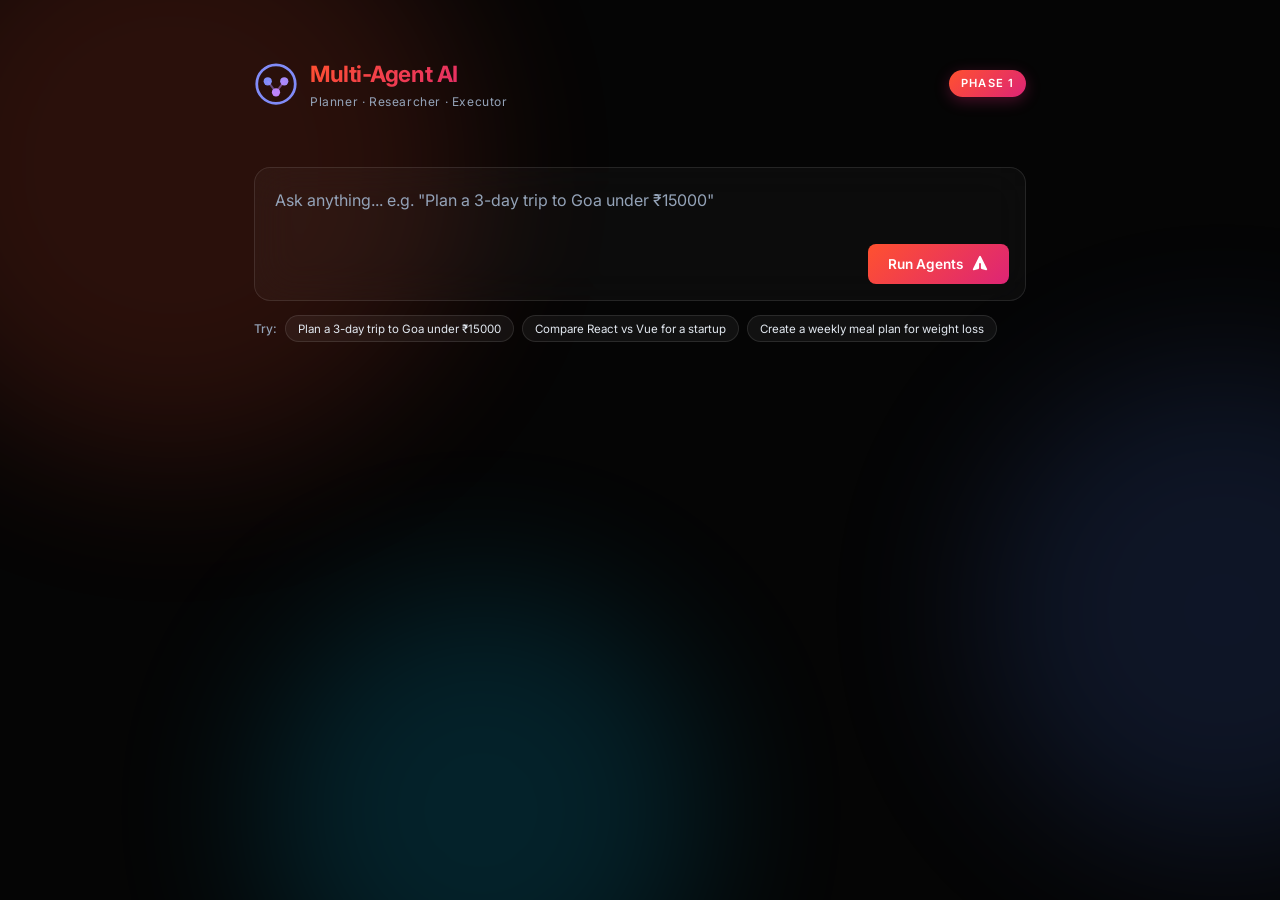
<file: templates/index.html>
<!DOCTYPE html>
<html lang="en">
<head>
    <meta charset="UTF-8">
    <meta name="viewport" content="width=device-width, initial-scale=1.0">
    <meta name="description" content="Multi-Agent AI System — Break any query into tasks, research them, and get a structured answer.">
    <title>Multi-Agent AI System</title>
    <link rel="preconnect" href="https://fonts.googleapis.com">
    <link rel="preconnect" href="https://fonts.gstatic.com" crossorigin>
    <link href="https://fonts.googleapis.com/css2?family=Inter:wght@300;400;500;600;700;800&family=JetBrains+Mono:wght@400;500&display=swap" rel="stylesheet">
    <link rel="stylesheet" href="/static/style.css">
</head>
<body>
    <!-- Animated background orbs -->
    <div class="bg-orbs">
        <div class="orb orb-1"></div>
        <div class="orb orb-2"></div>
        <div class="orb orb-3"></div>
    </div>

    <div class="app-container">
        <!-- Header -->
        <header class="app-header">
            <div class="logo">
                <div class="logo-icon">
                    <svg viewBox="0 0 32 32" fill="none">
                        <circle cx="16" cy="16" r="14" stroke="url(#g1)" stroke-width="2"/>
                        <circle cx="10" cy="14" r="3" fill="url(#g1)"/>
                        <circle cx="22" cy="14" r="3" fill="url(#g2)"/>
                        <circle cx="16" cy="22" r="3" fill="url(#g3)"/>
                        <line x1="10" y1="14" x2="22" y2="14" stroke="url(#g1)" stroke-width="1.5" opacity="0.5"/>
                        <line x1="10" y1="14" x2="16" y2="22" stroke="url(#g2)" stroke-width="1.5" opacity="0.5"/>
                        <line x1="22" y1="14" x2="16" y2="22" stroke="url(#g3)" stroke-width="1.5" opacity="0.5"/>
                        <defs>
                            <linearGradient id="g1" x1="0" y1="0" x2="32" y2="32">
                                <stop stop-color="#818cf8"/><stop offset="1" stop-color="#6366f1"/>
                            </linearGradient>
                            <linearGradient id="g2" x1="0" y1="0" x2="32" y2="32">
                                <stop stop-color="#a78bfa"/><stop offset="1" stop-color="#8b5cf6"/>
                            </linearGradient>
                            <linearGradient id="g3" x1="0" y1="0" x2="32" y2="32">
                                <stop stop-color="#c084fc"/><stop offset="1" stop-color="#a855f7"/>
                            </linearGradient>
                        </defs>
                    </svg>
                </div>
                <div>
                    <h1>Multi-Agent AI</h1>
                    <p class="subtitle">Planner &middot; Researcher &middot; Executor</p>
                </div>
            </div>
            <span class="badge">Phase 1</span>
        </header>

        <!-- Query Input -->
        <section class="query-section" id="querySection">
            <div class="input-wrapper">
                <textarea
                    id="queryInput"
                    placeholder="Ask anything... e.g. &quot;Plan a 3-day trip to Goa under ₹15000&quot;"
                    rows="3"
                    maxlength="1000"
                ></textarea>
                <button id="submitBtn" onclick="submitQuery()">
                    <span class="btn-text">Run Agents</span>
                    <span class="btn-icon">
                        <svg viewBox="0 0 20 20" fill="currentColor" width="18" height="18">
                            <path d="M10.894 2.553a1 1 0 00-1.788 0l-7 14a1 1 0 001.169 1.409l5-1.429A1 1 0 009 15.571V11a1 1 0 112 0v4.571a1 1 0 00.725.962l5 1.428a1 1 0 001.17-1.408l-7-14z"/>
                        </svg>
                    </span>
                </button>
            </div>
            <div class="examples">
                <span class="examples-label">Try:</span>
                <button class="example-chip" onclick="useExample(this)">Plan a 3-day trip to Goa under ₹15000</button>
                <button class="example-chip" onclick="useExample(this)">Compare React vs Vue for a startup</button>
                <button class="example-chip" onclick="useExample(this)">Create a weekly meal plan for weight loss</button>
            </div>
        </section>

        <!-- Pipeline Visualization -->
        <section class="pipeline-section hidden" id="pipelineSection">
            <div class="pipeline-steps">
                <div class="pipe-step" id="step-1" data-step="1">
                    <div class="step-indicator">
                        <div class="step-dot"></div>
                        <div class="step-line"></div>
                    </div>
                    <div class="step-content">
                        <div class="step-header">
                            <span class="step-number">01</span>
                            <h3>Planner Agent</h3>
                            <span class="step-status" id="status-1"></span>
                        </div>
                        <p class="step-desc">Breaking your query into actionable tasks...</p>
                        <div class="task-list hidden" id="taskList"></div>
                    </div>
                </div>

                <div class="pipe-step" id="step-2" data-step="2">
                    <div class="step-indicator">
                        <div class="step-dot"></div>
                        <div class="step-line"></div>
                    </div>
                    <div class="step-content">
                        <div class="step-header">
                            <span class="step-number">02</span>
                            <h3>Research Agent</h3>
                            <span class="step-status" id="status-2"></span>
                        </div>
                        <p class="step-desc">Researching each task independently...</p>
                        <div class="research-progress hidden" id="researchProgress"></div>
                    </div>
                </div>

                <div class="pipe-step" id="step-3" data-step="3">
                    <div class="step-indicator">
                        <div class="step-dot"></div>
                    </div>
                    <div class="step-content">
                        <div class="step-header">
                            <span class="step-number">03</span>
                            <h3>Executor Agent</h3>
                            <span class="step-status" id="status-3"></span>
                        </div>
                        <p class="step-desc">Synthesising all findings into a structured answer...</p>
                    </div>
                </div>
            </div>
        </section>

        <!-- Result -->
        <section class="result-section hidden" id="resultSection">
            <div class="result-header">
                <h2>Final Answer</h2>
                <div class="result-actions">
                    <span class="elapsed-badge" id="elapsedTime"></span>
                    <button class="action-btn" onclick="copyResult()" title="Copy to clipboard">
                        <svg viewBox="0 0 24 24" width="16" height="16" stroke="currentColor" stroke-width="2" fill="none"><rect x="9" y="9" width="13" height="13" rx="2" ry="2"></rect><path d="M5 15H4a2 2 0 0 1-2-2V4a2 2 0 0 1 2-2h9a2 2 0 0 1 2 2v1"></path></svg>
                    </button>
                    <button class="action-btn" onclick="downloadResult()" title="Download Report">
                        <svg viewBox="0 0 24 24" width="16" height="16" stroke="currentColor" stroke-width="2" fill="none"><path d="M21 15v4a2 2 0 0 1-2 2H5a2 2 0 0 1-2-2v-4"></path><polyline points="7 10 12 15 17 10"></polyline><line x1="12" y1="15" x2="12" y2="3"></line></svg>
                    </button>
                </div>
            </div>
            <div class="result-body" id="resultBody"></div>
        </section>

        <!-- Error -->
        <section class="error-section hidden" id="errorSection">
            <div class="error-content">
                <span class="error-icon">⚠</span>
                <p id="errorMessage"></p>
            </div>
        </section>
    </div>

    <script>
        // ──────────────────────────────────────────────────
        // State
        // ──────────────────────────────────────────────────
        let isRunning = false;
        let rawAnswer = "";

        // ──────────────────────────────────────────────────
        // Submit query
        // ──────────────────────────────────────────────────
        function submitQuery() {
            const input = document.getElementById("queryInput");
            const query = input.value.trim();
            if (!query || isRunning) return;

            isRunning = true;
            resetUI();
            show("pipelineSection");
            document.getElementById("submitBtn").classList.add("loading");
            document.getElementById("submitBtn").disabled = true;

            // Start SSE stream
            fetch("/api/run", {
                method: "POST",
                headers: { "Content-Type": "application/json" },
                body: JSON.stringify({ query }),
            }).then(response => {
                const reader = response.body.getReader();
                const decoder = new TextDecoder();
                let buffer = "";

                function read() {
                    reader.read().then(({ done, value }) => {
                        if (done) {
                            finishRun();
                            return;
                        }
                        buffer += decoder.decode(value, { stream: true });

                        // Parse SSE events from buffer
                        const lines = buffer.split("\n");
                        buffer = "";
                        let currentEvent = "";

                        for (const line of lines) {
                            if (line.startsWith("event: ")) {
                                currentEvent = line.slice(7);
                            } else if (line.startsWith("data: ")) {
                                const data = JSON.parse(line.slice(6));
                                handleEvent(currentEvent, data);
                            } else if (line !== "") {
                                // Incomplete line — push back to buffer
                                buffer += line + "\n";
                            }
                        }
                        read();
                    });
                }
                read();
            }).catch(err => {
                showError("Connection failed: " + err.message);
                finishRun();
            });
        }

        // ──────────────────────────────────────────────────
        // Handle SSE events
        // ──────────────────────────────────────────────────
        function handleEvent(event, data) {
            switch (event) {
                case "step":
                    updateStep(data);
                    break;
                case "tasks":
                    showTasks(data);
                    break;
                case "research":
                    updateResearch(data);
                    break;
                case "result":
                    showResult(data);
                    break;
                case "error":
                    showError(data.message);
                    break;
                case "done":
                    finishRun();
                    break;
            }
        }

        function updateStep(data) {
            const el = document.getElementById(`step-${data.step}`);
            const status = document.getElementById(`status-${data.step}`);

            if (data.status === "running") {
                el.classList.add("active");
                el.classList.remove("completed");
                status.textContent = "Running...";
                status.className = "step-status running";
            } else if (data.status === "done") {
                el.classList.remove("active");
                el.classList.add("completed");
                status.textContent = "Complete";
                status.className = "step-status done";
            }
        }

        function showTasks(data) {
            const list = document.getElementById("taskList");
            list.innerHTML = data.tasks.map(t =>
                `<div class="task-item">
                    <span class="task-id">${t.task_id}</span>
                    <span class="task-desc">${escapeHtml(t.description)}</span>
                </div>`
            ).join("");
            list.classList.remove("hidden");
        }

        function updateResearch(data) {
            const container = document.getElementById("researchProgress");
            container.classList.remove("hidden");

            let item = document.getElementById(`research-${data.task_id}`);
            if (!item) {
                item = document.createElement("div");
                item.id = `research-${data.task_id}`;
                item.className = "research-item";
                item.innerHTML = `
                    <div class="research-header">
                        <span class="research-index">${data.index}/${data.total}</span>
                        <span class="research-desc">${escapeHtml(data.description)}</span>
                        <span class="research-status"></span>
                    </div>
                    <div class="research-result hidden"></div>
                `;
                container.appendChild(item);
            }

            const statusEl = item.querySelector(".research-status");
            const resultEl = item.querySelector(".research-result");

            if (data.status === "running") {
                item.classList.add("active");
                statusEl.innerHTML = '<span class="spinner-sm"></span>';
            } else if (data.status === "done") {
                item.classList.remove("active");
                item.classList.add("completed");
                statusEl.textContent = "✓";
                if (data.result) {
                    resultEl.textContent = data.result;
                    resultEl.classList.remove("hidden");
                }
            } else if (data.status === "failed") {
                item.classList.add("failed");
                statusEl.textContent = "✗";
            }
        }

        function showResult(data) {
            rawAnswer = data.answer;
            const section = document.getElementById("resultSection");
            const body = document.getElementById("resultBody");
            const elapsed = document.getElementById("elapsedTime");

            body.innerHTML = markdownToHtml(data.answer);
            elapsed.textContent = `${data.elapsed}s`;
            section.classList.remove("hidden");
            section.scrollIntoView({ behavior: "smooth", block: "start" });
        }

        function showError(msg) {
            document.getElementById("errorMessage").textContent = msg;
            show("errorSection");
        }

        // ──────────────────────────────────────────────────
        // Helpers
        // ──────────────────────────────────────────────────
        function finishRun() {
            isRunning = false;
            const btn = document.getElementById("submitBtn");
            btn.classList.remove("loading");
            btn.disabled = false;
        }

        function copyResult() {
            if (!rawAnswer) return;
            navigator.clipboard.writeText(rawAnswer).then(() => {
                // Could show toast or visual feedback
            });
        }

        function downloadResult() {
            if (!rawAnswer) return;
            const blob = new Blob([rawAnswer], { type: 'text/markdown' });
            const url = URL.createObjectURL(blob);
            const a = document.createElement('a');
            a.href = url;
            a.download = 'multi-agent-report.md';
            a.click();
            URL.revokeObjectURL(url);
        }

        function resetUI() {
            hide("pipelineSection");
            hide("resultSection");
            hide("errorSection");
            ["step-1", "step-2", "step-3"].forEach(id => {
                const el = document.getElementById(id);
                el.classList.remove("active", "completed");
            });
            ["status-1", "status-2", "status-3"].forEach(id => {
                document.getElementById(id).textContent = "";
            });
            document.getElementById("taskList").innerHTML = "";
            document.getElementById("taskList").classList.add("hidden");
            document.getElementById("researchProgress").innerHTML = "";
            document.getElementById("researchProgress").classList.add("hidden");
        }

        function show(id) { document.getElementById(id).classList.remove("hidden"); }
        function hide(id) { document.getElementById(id).classList.add("hidden"); }

        function useExample(btn) {
            document.getElementById("queryInput").value = btn.textContent;
            document.getElementById("queryInput").focus();
        }

        function escapeHtml(text) {
            const div = document.createElement("div");
            div.textContent = text;
            return div.innerHTML;
        }

        // Basic markdown → HTML (handles ##, *, -, bold, code)
        function markdownToHtml(md) {
            return md
                .replace(/&/g, "&amp;")
                .replace(/</g, "&lt;")
                .replace(/>/g, "&gt;")
                .split("\n")
                .map(line => {
                    // Headings
                    if (line.startsWith("## ")) return `<h2>${line.slice(3)}</h2>`;
                    if (line.startsWith("### ")) return `<h3>${line.slice(4)}</h3>`;
                    // Bullet points
                    if (/^\* /.test(line)) return `<li>${line.slice(2)}</li>`;
                    if (/^- /.test(line)) return `<li>${line.slice(2)}</li>`;
                    // Empty line
                    if (line.trim() === "") return "<br>";
                    // Paragraph
                    return `<p>${line}</p>`;
                })
                .join("")
                // Bold
                .replace(/\*\*(.+?)\*\*/g, "<strong>$1</strong>")
                // Inline code
                .replace(/`(.+?)`/g, "<code>$1</code>")
                // Wrap consecutive <li> in <ul>
                .replace(/(<li>.*?<\/li>)+/g, match => `<ul>${match}</ul>`);
        }

        // Submit on Ctrl+Enter / Cmd+Enter
        document.getElementById("queryInput").addEventListener("keydown", e => {
            if ((e.ctrlKey || e.metaKey) && e.key === "Enter") {
                e.preventDefault();
                submitQuery();
            }
        });
    </script>
</body>
</html>
</file>
<file: static/style.css>
/* ================================================================
   Multi-Agent AI System — Stylesheet
   Premium dark theme with glassmorphism and micro-animations
   ================================================================ */

/* ── Reset & Variables ─────────────────────────────────────────── */
*,
*::before,
*::after {
    margin: 0;
    padding: 0;
    box-sizing: border-box;
}

:root {
    /* Core palette */
    --bg-primary: #050505;
    --bg-secondary: #111;
    --bg-card: rgba(255, 255, 255, 0.03);
    --bg-card-hover: rgba(255, 255, 255, 0.06);
    --bg-glass: rgba(255, 255, 255, 0.05);

    /* Accent gradients (Vibrant & Colorful) */
    --accent-1: #FF512F;
    --accent-2: #DD2476;
    --accent-3: #4776E6;
    --accent-4: #8E54E9;
    --accent-5: #00C9FF;

    --gradient-primary: linear-gradient(135deg, #FF512F, #DD2476);
    --gradient-secondary: linear-gradient(135deg, #4776E6, #8E54E9);
    --gradient-success: linear-gradient(135deg, #00C9FF, #92FE9D);

    /* Text */
    --text-primary: #ffffff;
    --text-secondary: #e2e8f0;
    --text-muted: #94a3b8;

    /* Borders */
    --border-subtle: rgba(255, 255, 255, 0.1);
    --border-accent: rgba(221, 36, 118, 0.4);

    /* Spacing */
    --radius-sm: 8px;
    --radius-md: 12px;
    --radius-lg: 16px;
    --radius-xl: 24px;

    /* Transitions */
    --ease-out: cubic-bezier(0.16, 1, 0.3, 1);
    --ease-spring: cubic-bezier(0.34, 1.56, 0.64, 1);
}

html {
    font-size: 16px;
    scroll-behavior: smooth;
}

body {
    font-family: 'Inter', -apple-system, BlinkMacSystemFont, sans-serif;
    background: var(--bg-primary);
    color: var(--text-primary);
    line-height: 1.6;
    min-height: 100vh;
    overflow-x: hidden;
    -webkit-font-smoothing: antialiased;
}

/* ── Animated Background Orbs ──────────────────────────────────── */
.bg-orbs {
    position: fixed;
    inset: 0;
    z-index: 0;
    overflow: hidden;
    pointer-events: none;
}

.orb {
    position: absolute;
    border-radius: 50%;
    filter: blur(80px); /* Slightly reduced for performance */
    opacity: 0.15;
    animation: float 20s ease-in-out infinite;
    will-change: transform;
}

.orb-1 {
    width: 600px;
    height: 600px;
    background: var(--accent-1);
    top: -15%;
    left: -10%;
    animation-delay: 0s;
}

.orb-2 {
    width: 500px;
    height: 500px;
    background: var(--accent-3);
    top: 40%;
    right: -15%;
    animation-delay: -5s;
    animation-duration: 25s;
}

.orb-3 {
    width: 450px;
    height: 450px;
    background: var(--accent-5);
    bottom: -15%;
    left: 20%;
    animation-delay: -10s;
    animation-duration: 22s;
}

@keyframes float {
    0%, 100% { transform: translate(0, 0) scale(1); }
    25%      { transform: translate(30px, -50px) scale(1.05); }
    50%      { transform: translate(-20px, 20px) scale(0.95); }
    75%      { transform: translate(40px, 30px) scale(1.02); }
}

/* ── App Container ─────────────────────────────────────────────── */
.app-container {
    position: relative;
    z-index: 1;
    max-width: 820px;
    margin: 0 auto;
    padding: 2rem 1.5rem 4rem;
}

/* ── Header ────────────────────────────────────────────────────── */
.app-header {
    display: flex;
    align-items: center;
    justify-content: space-between;
    padding: 1.5rem 0;
    margin-bottom: 2rem;
}

.logo {
    display: flex;
    align-items: center;
    gap: 0.75rem;
}

.logo-icon {
    width: 44px;
    height: 44px;
    display: flex;
    align-items: center;
    justify-content: center;
}

.logo-icon svg {
    width: 100%;
    height: 100%;
}

.logo h1 {
    font-size: 1.4rem;
    font-weight: 700;
    background: var(--gradient-primary);
    -webkit-background-clip: text;
    -webkit-text-fill-color: transparent;
    background-clip: text;
    letter-spacing: -0.02em;
}

.subtitle {
    font-size: 0.75rem;
    color: var(--text-muted);
    font-weight: 400;
    letter-spacing: 0.05em;
}

.badge {
    font-size: 0.7rem;
    font-weight: 600;
    text-transform: uppercase;
    letter-spacing: 0.1em;
    color: #fff;
    background: var(--gradient-primary);
    padding: 0.3rem 0.75rem;
    border-radius: 100px;
    box-shadow: 0 4px 15px rgba(221, 36, 118, 0.3);
}

/* ── Query Section ─────────────────────────────────────────────── */
.query-section {
    margin-bottom: 2rem;
}

.input-wrapper {
    position: relative;
    background: var(--bg-card);
    border: 1px solid var(--border-subtle);
    border-radius: var(--radius-lg);
    padding: 1.25rem;
    transition: border-color 0.3s var(--ease-out), box-shadow 0.3s var(--ease-out);
    backdrop-filter: blur(20px);
}

.input-wrapper:focus-within {
    border-color: var(--border-accent);
    box-shadow: 0 0 0 3px rgba(99, 102, 241, 0.1),
                0 8px 32px rgba(0, 0, 0, 0.3);
}

.input-wrapper textarea {
    width: 100%;
    background: transparent;
    border: none;
    outline: none;
    color: var(--text-primary);
    font-family: 'Inter', sans-serif;
    font-size: 1rem;
    line-height: 1.6;
    resize: none;
    padding-bottom: 0.5rem;
}

.input-wrapper textarea::placeholder {
    color: var(--text-muted);
}

#submitBtn {
    position: absolute;
    bottom: 1rem;
    right: 1rem;
    display: flex;
    align-items: center;
    gap: 0.5rem;
    padding: 0.6rem 1.25rem;
    background: var(--gradient-primary);
    color: white;
    border: none;
    border-radius: var(--radius-sm);
    font-family: 'Inter', sans-serif;
    font-size: 0.85rem;
    font-weight: 600;
    cursor: pointer;
    transition: transform 0.2s var(--ease-spring),
                box-shadow 0.2s var(--ease-out),
                opacity 0.2s;
}

#submitBtn:hover:not(:disabled) {
    transform: translateY(-1px) scale(1.02);
    box-shadow: 0 4px 20px rgba(99, 102, 241, 0.4);
}

#submitBtn:active:not(:disabled) {
    transform: scale(0.98);
}

#submitBtn:disabled {
    opacity: 0.6;
    cursor: not-allowed;
}

#submitBtn.loading .btn-text { display: none; }
#submitBtn.loading .btn-icon { display: none; }

#submitBtn.loading::after {
    content: "";
    width: 18px;
    height: 18px;
    border: 2px solid rgba(255,255,255,0.3);
    border-top-color: white;
    border-radius: 50%;
    animation: spin 0.6s linear infinite;
}

/* Examples */
.examples {
    display: flex;
    align-items: center;
    gap: 0.5rem;
    margin-top: 0.85rem;
    flex-wrap: wrap;
}

.examples-label {
    font-size: 0.75rem;
    color: var(--text-muted);
    font-weight: 500;
}

.example-chip {
    font-size: 0.72rem;
    padding: 0.35rem 0.75rem;
    background: var(--bg-glass);
    color: var(--text-secondary);
    border: 1px solid var(--border-subtle);
    border-radius: 100px;
    cursor: pointer;
    font-family: 'Inter', sans-serif;
    transition: all 0.2s var(--ease-out);
    white-space: nowrap;
}

.example-chip:hover {
    background: rgba(255, 255, 255, 0.06);
    border-color: var(--border-accent);
    color: var(--text-primary);
}

/* ── Pipeline Section ──────────────────────────────────────────── */
.pipeline-section {
    margin-bottom: 2rem;
}

.pipeline-steps {
    display: flex;
    flex-direction: column;
    gap: 0;
}

.pipe-step {
    display: flex;
    gap: 1.25rem;
    opacity: 0.4;
    transition: opacity 0.5s var(--ease-out);
}

.pipe-step.active,
.pipe-step.completed {
    opacity: 1;
}

/* Step indicator (dot + line) */
.step-indicator {
    display: flex;
    flex-direction: column;
    align-items: center;
    padding-top: 0.15rem;
}

.step-dot {
    width: 14px;
    height: 14px;
    border-radius: 50%;
    background: var(--bg-secondary);
    border: 2px solid var(--text-muted);
    flex-shrink: 0;
    transition: all 0.4s var(--ease-out);
    position: relative;
}

.pipe-step.active .step-dot {
    border-color: var(--accent-1);
    box-shadow: 0 0 0 4px rgba(129, 140, 248, 0.2);
    animation: pulse-dot 1.5s ease-in-out infinite;
}

.pipe-step.completed .step-dot {
    border-color: #34d399;
    background: #34d399;
    box-shadow: none;
    animation: none;
}

.pipe-step.completed .step-dot::after {
    content: "✓";
    position: absolute;
    inset: 0;
    display: flex;
    align-items: center;
    justify-content: center;
    font-size: 9px;
    color: var(--bg-primary);
    font-weight: 700;
}

.step-line {
    width: 2px;
    flex: 1;
    min-height: 20px;
    background: var(--border-subtle);
    transition: background 0.4s;
}

.pipe-step.completed .step-line {
    background: rgba(52, 211, 153, 0.3);
}

/* Step content */
.step-content {
    flex: 1;
    padding-bottom: 1.75rem;
}

.step-header {
    display: flex;
    align-items: center;
    gap: 0.6rem;
    margin-bottom: 0.25rem;
}

.step-number {
    font-family: 'JetBrains Mono', monospace;
    font-size: 0.7rem;
    font-weight: 500;
    color: var(--accent-3);
    opacity: 0.7;
}

.step-header h3 {
    font-size: 0.95rem;
    font-weight: 600;
    color: var(--text-primary);
}

.step-desc {
    font-size: 0.8rem;
    color: var(--text-muted);
    margin-bottom: 0.75rem;
}

.step-status {
    font-size: 0.7rem;
    font-weight: 600;
    margin-left: auto;
    padding: 0.2rem 0.6rem;
    border-radius: 100px;
}

.step-status.running {
    color: var(--accent-1);
    background: rgba(129, 140, 248, 0.1);
    animation: pulse-text 1.2s ease-in-out infinite;
}

.step-status.done {
    color: #34d399;
    background: rgba(52, 211, 153, 0.1);
}

/* ── Task List (Planner output) ────────────────────────────────── */
.task-list {
    display: flex;
    flex-direction: column;
    gap: 0.4rem;
    animation: slideDown 0.4s var(--ease-out);
}

.task-item {
    display: flex;
    align-items: flex-start;
    gap: 0.6rem;
    padding: 0.55rem 0.75rem;
    background: var(--bg-glass);
    border: 1px solid var(--border-subtle);
    border-radius: var(--radius-sm);
    animation: fadeInUp 0.3s var(--ease-out) both;
}

.task-item:nth-child(1) { animation-delay: 0.05s; }
.task-item:nth-child(2) { animation-delay: 0.1s; }
.task-item:nth-child(3) { animation-delay: 0.15s; }
.task-item:nth-child(4) { animation-delay: 0.2s; }
.task-item:nth-child(5) { animation-delay: 0.25s; }
.task-item:nth-child(6) { animation-delay: 0.3s; }
.task-item:nth-child(7) { animation-delay: 0.35s; }

.task-id {
    font-family: 'JetBrains Mono', monospace;
    font-size: 0.7rem;
    font-weight: 600;
    color: var(--accent-3);
    background: rgba(167, 139, 250, 0.1);
    padding: 0.15rem 0.45rem;
    border-radius: 4px;
    flex-shrink: 0;
    min-width: 1.4rem;
    text-align: center;
}

.task-desc {
    font-size: 0.8rem;
    color: var(--text-secondary);
    line-height: 1.5;
}

/* ── Research Progress ─────────────────────────────────────────── */
.research-progress {
    display: flex;
    flex-direction: column;
    gap: 0.4rem;
}

.research-item {
    padding: 0.55rem 0.75rem;
    background: var(--bg-glass);
    border: 1px solid var(--border-subtle);
    border-radius: var(--radius-sm);
    transition: border-color 0.3s;
    animation: fadeInUp 0.3s var(--ease-out) both;
}

.research-item.active {
    border-color: var(--border-accent);
}

.research-item.completed {
    border-color: rgba(52, 211, 153, 0.2);
}

.research-item.failed {
    border-color: rgba(239, 68, 68, 0.3);
}

.research-header {
    display: flex;
    align-items: center;
    gap: 0.5rem;
}

.research-index {
    font-family: 'JetBrains Mono', monospace;
    font-size: 0.65rem;
    color: var(--text-muted);
    flex-shrink: 0;
}

.research-desc {
    font-size: 0.78rem;
    color: var(--text-secondary);
    flex: 1;
    white-space: nowrap;
    overflow: hidden;
    text-overflow: ellipsis;
}

.research-status {
    font-size: 0.8rem;
    flex-shrink: 0;
    color: #34d399;
}

.research-result {
    margin-top: 0.5rem;
    padding-top: 0.5rem;
    border-top: 1px solid var(--border-subtle);
    font-size: 0.75rem;
    color: var(--text-muted);
    line-height: 1.6;
    max-height: 80px;
    overflow: hidden;
    mask-image: linear-gradient(to bottom, black 60%, transparent 100%);
    -webkit-mask-image: linear-gradient(to bottom, black 60%, transparent 100%);
}

/* ── Result Section ────────────────────────────────────────────── */
.result-section {
    background: var(--bg-card);
    border: 1px solid var(--border-subtle);
    border-radius: var(--radius-lg);
    overflow: hidden;
    backdrop-filter: blur(20px);
    animation: fadeInUp 0.5s var(--ease-out);
}

.result-header {
    display: flex;
    align-items: center;
    justify-content: space-between;
    padding: 1.25rem 1.5rem;
    border-bottom: 1px solid var(--border-subtle);
    background: var(--bg-glass);
}

.result-header h2 {
    font-size: 1rem;
    font-weight: 700;
    background: var(--gradient-success);
    -webkit-background-clip: text;
    -webkit-text-fill-color: transparent;
    background-clip: text;
}

.result-actions {
    display: flex;
    align-items: center;
    gap: 0.5rem;
}

.action-btn {
    background: var(--bg-glass);
    border: 1px solid var(--border-subtle);
    color: var(--text-muted);
    border-radius: var(--radius-sm);
    width: 32px;
    height: 32px;
    display: flex;
    align-items: center;
    justify-content: center;
    cursor: pointer;
    transition: all 0.2s var(--ease-out);
}

.action-btn:hover {
    background: rgba(255, 255, 255, 0.06);
    color: var(--text-primary);
    border-color: var(--border-accent);
}

.elapsed-badge {
    font-family: 'JetBrains Mono', monospace;
    font-size: 0.7rem;
    color: var(--text-muted);
    background: var(--bg-glass);
    padding: 0.25rem 0.65rem;
    border-radius: 100px;
    border: 1px solid var(--border-subtle);
}

.result-body {
    padding: 1.5rem;
    font-size: 0.88rem;
    line-height: 1.75;
    color: var(--text-secondary);
}

.result-body h2 {
    font-size: 1.1rem;
    font-weight: 700;
    color: var(--text-primary);
    margin: 1.5rem 0 0.6rem;
    padding-bottom: 0.4rem;
    border-bottom: 1px solid var(--border-subtle);
}

.result-body h2:first-child {
    margin-top: 0;
}

.result-body h3 {
    font-size: 0.95rem;
    font-weight: 600;
    color: var(--text-primary);
    margin: 1.2rem 0 0.4rem;
}

.result-body p {
    margin-bottom: 0.5rem;
}

.result-body ul {
    list-style: none;
    padding: 0;
    margin: 0.4rem 0 0.8rem;
}

.result-body li {
    position: relative;
    padding-left: 1.2rem;
    margin-bottom: 0.35rem;
}

.result-body li::before {
    content: "";
    position: absolute;
    left: 0;
    top: 0.55rem;
    width: 5px;
    height: 5px;
    border-radius: 50%;
    background: var(--accent-3);
}

.result-body strong {
    color: var(--text-primary);
    font-weight: 600;
}

.result-body code {
    font-family: 'JetBrains Mono', monospace;
    font-size: 0.8rem;
    background: rgba(255, 255, 255, 0.06);
    padding: 0.15rem 0.4rem;
    border-radius: 4px;
    color: var(--accent-3);
}

.result-body br {
    display: block;
    content: "";
    margin-top: 0.25rem;
}

/* ── Error Section ─────────────────────────────────────────────── */
.error-section {
    margin-top: 1rem;
}

.error-content {
    display: flex;
    align-items: flex-start;
    gap: 0.75rem;
    padding: 1rem 1.25rem;
    background: rgba(239, 68, 68, 0.08);
    border: 1px solid rgba(239, 68, 68, 0.2);
    border-radius: var(--radius-md);
    color: #fca5a5;
    font-size: 0.85rem;
}

.error-icon {
    font-size: 1.1rem;
    flex-shrink: 0;
}

/* ── Utilities ─────────────────────────────────────────────────── */
.hidden {
    display: none !important;
}

/* Spinners */
.spinner-sm {
    display: inline-block;
    width: 14px;
    height: 14px;
    border: 2px solid rgba(129, 140, 248, 0.2);
    border-top-color: var(--accent-1);
    border-radius: 50%;
    animation: spin 0.6s linear infinite;
}

@keyframes spin {
    to { transform: rotate(360deg); }
}

@keyframes pulse-dot {
    0%, 100% { box-shadow: 0 0 0 4px rgba(129, 140, 248, 0.15); }
    50%      { box-shadow: 0 0 0 8px rgba(129, 140, 248, 0.05); }
}

@keyframes pulse-text {
    0%, 100% { opacity: 1; }
    50%      { opacity: 0.5; }
}

@keyframes fadeInUp {
    from {
        opacity: 0;
        transform: translateY(10px);
    }
    to {
        opacity: 1;
        transform: translateY(0);
    }
}

@keyframes slideDown {
    from {
        opacity: 0;
        transform: translateY(-8px);
    }
    to {
        opacity: 1;
        transform: translateY(0);
    }
}

/* ── Responsive ────────────────────────────────────────────────── */
@media (max-width: 640px) {
    .app-container {
        padding: 1rem 1rem 3rem;
    }

    .app-header {
        flex-wrap: wrap;
        gap: 0.75rem;
    }

    .logo h1 {
        font-size: 1.2rem;
    }

    .examples {
        gap: 0.4rem;
    }

    .example-chip {
        font-size: 0.68rem;
        white-space: normal;
    }

    .research-desc {
        white-space: normal;
    }

    .result-body {
        padding: 1rem;
    }
    
    .hero-title {
        font-size: 3rem;
    }
    .hero-section {
        flex-direction: column;
        text-align: center;
        align-items: center;
    }
    .hero-actions {
        justify-content: center;
    }
    .features-section {
        flex-direction: column;
    }
}

/* ── Landing Page Styles ───────────────────────────────────────── */
.landing-body {
    font-family: 'Outfit', sans-serif;
    overflow-x: hidden;
}

.mesh-bg {
    position: fixed;
    inset: 0;
    z-index: -1;
    background: #000;
    overflow: hidden;
    content-visibility: auto;
}

.mesh-blob {
    position: absolute;
    filter: blur(100px); /* Reduced blur for performance */
    opacity: 0.6;
    border-radius: 50%;
    animation: drift 20s infinite alternate ease-in-out;
    will-change: transform;
}

.blob-1 { width: 600px; height: 600px; background: #FF512F; top: -10%; left: -10%; }
.blob-2 { width: 500px; height: 500px; background: #8E54E9; bottom: -10%; right: -10%; animation-delay: -5s; }
.blob-3 { width: 400px; height: 400px; background: #00C9FF; top: 40%; left: 40%; animation-delay: -10s; }

@keyframes drift {
    0% { transform: translate(0, 0) scale(1); }
    100% { transform: translate(50px, 50px) scale(1.1); }
}

.landing-nav {
    display: flex;
    justify-content: space-between;
    align-items: center;
    padding: 1.5rem 4rem;
    max-width: 1200px;
    margin: 0 auto;
}

.logo-text {
    font-size: 1.5rem;
    font-weight: 800;
    color: #fff;
    letter-spacing: -0.03em;
}

.nav-link {
    color: var(--text-secondary);
    text-decoration: none;
    font-weight: 500;
    transition: color 0.2s;
}

.nav-link:hover {
    color: #fff;
}

.hero-section {
    display: flex;
    align-items: center;
    justify-content: space-between;
    gap: 4rem;
    max-width: 1200px;
    margin: 4rem auto;
    padding: 0 4rem;
}

.hero-content {
    flex: 1;
}

.badge-pill {
    display: inline-block;
    padding: 0.4rem 1rem;
    background: rgba(255, 255, 255, 0.1);
    border: 1px solid rgba(255, 255, 255, 0.2);
    border-radius: 100px;
    font-size: 0.85rem;
    font-weight: 600;
    color: #fff;
    margin-bottom: 1.5rem;
    backdrop-filter: blur(10px);
}

.hero-title {
    font-size: 4.5rem;
    font-weight: 800;
    line-height: 1.1;
    margin-bottom: 1.5rem;
    letter-spacing: -0.04em;
    background: linear-gradient(to right, #fff, #a1a1aa);
    -webkit-background-clip: text;
    -webkit-text-fill-color: transparent;
}

.hero-subtitle {
    font-size: 1.25rem;
    color: var(--text-secondary);
    margin-bottom: 2.5rem;
    max-width: 500px;
    line-height: 1.6;
}

.hero-actions {
    display: flex;
    gap: 1rem;
}

.cta-btn {
    display: inline-flex;
    align-items: center;
    gap: 0.5rem;
    padding: 1rem 2rem;
    border-radius: 100px;
    font-size: 1.1rem;
    font-weight: 600;
    text-decoration: none;
    transition: all 0.3s var(--ease-spring);
}

.primary-cta {
    background: #fff;
    color: #000;
    box-shadow: 0 0 40px rgba(255, 255, 255, 0.3);
}

.primary-cta:hover {
    transform: translateY(-2px) scale(1.05);
    box-shadow: 0 0 60px rgba(255, 255, 255, 0.5);
}

.hero-visual {
    flex: 1;
    perspective: 1000px;
}

.glass-mockup {
    background: rgba(255, 255, 255, 0.05);
    border: 1px solid rgba(255, 255, 255, 0.1);
    border-radius: 20px;
    padding: 1.5rem;
    backdrop-filter: blur(20px);
    transform: rotateY(-10deg) rotateX(5deg);
    box-shadow: -20px 20px 60px rgba(0, 0, 0, 0.5);
    animation: float-mockup 6s infinite alternate ease-in-out;
}

@keyframes float-mockup {
    0% { transform: rotateY(-10deg) rotateX(5deg) translateY(0); }
    100% { transform: rotateY(-8deg) rotateX(3deg) translateY(-20px); }
}

.mockup-header {
    display: flex;
    gap: 0.5rem;
    margin-bottom: 1.5rem;
}

.dot {
    width: 12px; height: 12px; border-radius: 50%;
}
.dot.red { background: #FF5F56; }
.dot.yellow { background: #FFBD2E; }
.dot.green { background: #27C93F; }

.mockup-line {
    height: 12px;
    background: rgba(255, 255, 255, 0.1);
    border-radius: 6px;
    margin-bottom: 0.75rem;
}
.w-70 { width: 70%; }
.w-40 { width: 40%; }

.mockup-agent-step {
    display: flex;
    align-items: center;
    gap: 1rem;
    margin-bottom: 1rem;
    padding: 1rem;
    background: rgba(0,0,0,0.2);
    border-radius: 12px;
}

.agent-icon {
    width: 36px; height: 36px;
    border-radius: 10px;
    display: flex;
    align-items: center;
    justify-content: center;
    font-weight: 800;
    color: #fff;
}
.planner { background: var(--gradient-primary); }
.researcher { background: var(--gradient-secondary); }
.executor { background: var(--gradient-success); }

.agent-text {
    font-size: 0.9rem;
    color: var(--text-secondary);
}

.features-section {
    display: flex;
    gap: 2rem;
    max-width: 1200px;
    margin: 4rem auto;
    padding: 0 4rem;
}

.feature-card {
    flex: 1;
    background: rgba(255, 255, 255, 0.03);
    border: 1px solid rgba(255, 255, 255, 0.08);
    border-radius: 20px;
    padding: 2rem;
    backdrop-filter: blur(10px);
    transition: transform 0.3s ease;
}

.feature-card:hover {
    transform: translateY(-5px);
    border-color: rgba(255, 255, 255, 0.2);
}

.feature-icon {
    width: 50px; height: 50px;
    border-radius: 14px;
    display: flex;
    align-items: center;
    justify-content: center;
    font-size: 1.5rem;
    margin-bottom: 1.5rem;
}

.bg-gradient-1 { background: var(--gradient-primary); }
.bg-gradient-2 { background: var(--gradient-secondary); }
.bg-gradient-3 { background: var(--gradient-success); }

.feature-card h3 {
    font-size: 1.25rem;
    font-weight: 600;
    margin-bottom: 0.75rem;
}

.feature-card p {
    color: var(--text-secondary);
    font-size: 0.95rem;
    line-height: 1.6;
}
</file>
